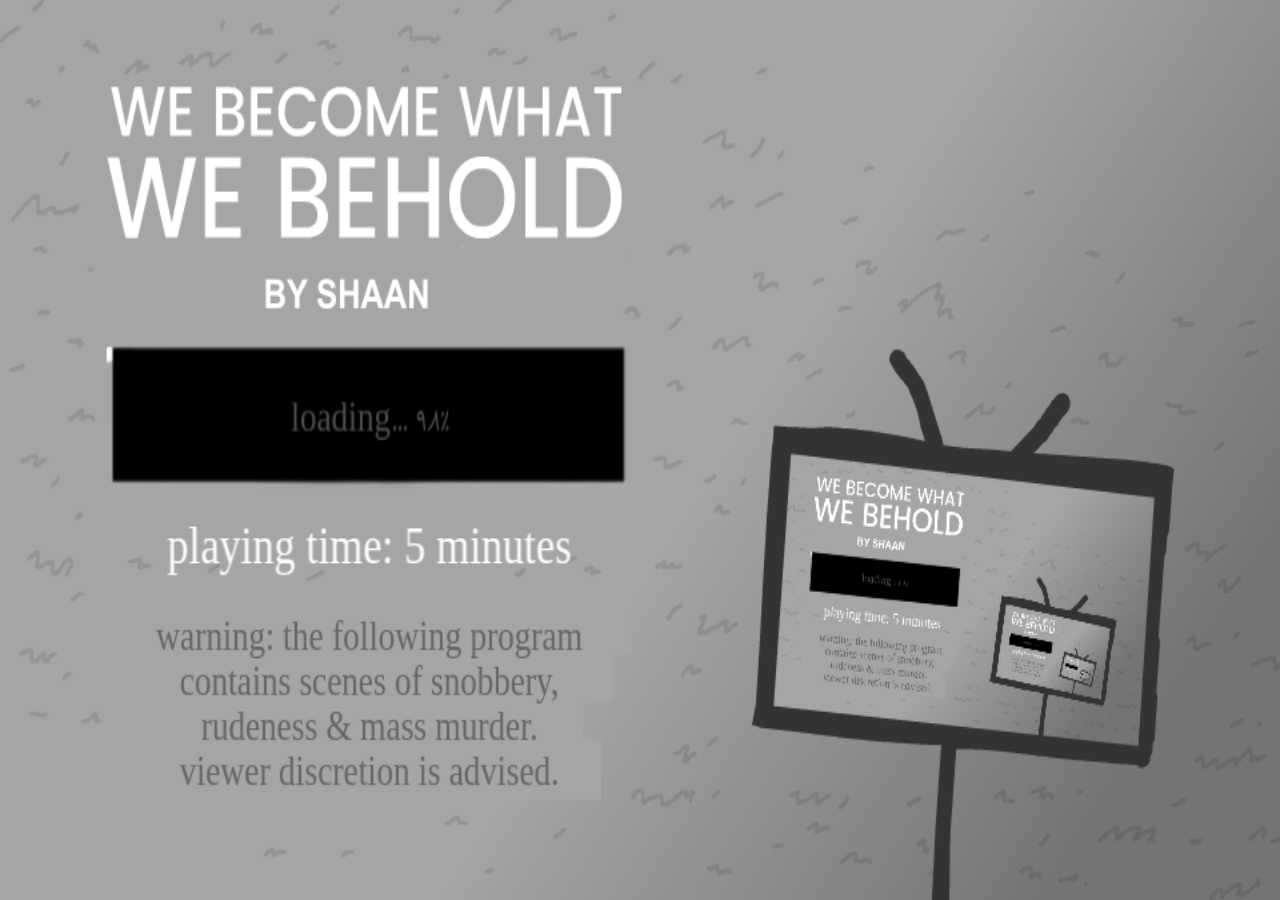
<file: index.html>
﻿<!doctype html>
<html lang="en">
	<head>
		<meta charset="utf-8">
		<meta name="viewport" content="width=device-width, initial-scale=1">
		<title>We become what we behold</title>
		<link rel="icon" type="image/png" href="https://ws.ankomstudios.com/icons/wbwwb/icon.png">
		<link rel="stylesheet" href="css/game.css">
	</head>
	<body>
		<div id="stage"></div>
		<div id="modal_shade"></div>
		<div class="overlay" id="warning">
			<div dir="rtl"> Dad! </div>
			<div dir="rtl">
			your browser doesn't support webgl.<br>
			try a different browser or computer?<br>
			<br>
			Your browser is off! Use another browser or computer!
			</div>
		</div>
		<div class="overlay" id="paused">
			<div>paused</div>
			<div dir="rtl">
			click anywhere to resume<br>
			Click somewhere to return!
			</div>
		</div>

		<!-- External Libraries -->
		<script src="js/lib/pixi.min.js"></script>
		<script src="js/lib/howler.js"></script>
		<script src="js/lib/stats.min.js"></script>
		<script>var createjs = window;</script>
		<script src="js/lib/tweenjs-0.6.2.min.js"></script>
		<script>Ticker.framerate=60; Ticker.paused=true;</script>
		<script src="js/lib/helpers.js"></script>

		<!-- Text Strings -->
		<script src="js/textStrings.js"></script>

		<!-- Core Engine Code -->
		<script src="js/core/Game.js"></script>
		<script src="js/core/SceneManager.js"></script>
		<script src="js/core/Scene.js"></script>

		<!-- Main Game Scene Code -->
		<script src="js/game/World.js"></script>
		<script src="js/game/Camera.js"></script>
		<script src="js/game/Director.js"></script>
		<script src="js/game/Peep.js"></script>
		<script src="js/game/TV.js"></script>
		<script src="js/game/AnimationProp.js"></script>
		<script src="js/game/ScreenShake.js"></script>
		<script src="js/game/ScreenZoomOut.js"></script>
		<script src="js/game/Gore.js"></script>
		<script src="js/game/DeadBody.js"></script>
		<script src="js/game/Blood.js"></script>

		<!-- Peeps -->
		<script src="js/peeps/NormalPeep.js"></script>
		<script src="js/peeps/CrazyPeep.js"></script>
		<script src="js/peeps/NervousPeep.js"></script>
		<script src="js/peeps/SnobbyPeep.js"></script>
		<script src="js/peeps/AngryPeep.js"></script>
		<script src="js/peeps/HatPeep.js"></script>
		<script src="js/peeps/LoverPeep.js"></script>
		<script src="js/peeps/ProtestAnim.js"></script>
		<script src="js/peeps/HelpingAnim.js"></script>
		<script src="js/peeps/HappyWeirdoPeep.js"></script>
		<script src="js/peeps/EvilHatPeep.js"></script>
		<script src="js/peeps/PanicPeep.js"></script>
		<script src="js/peeps/MurderPeep.js"></script>

		<!-- Misc Crap -->
		<script src="js/misc/Candlelight.js"></script>
		<script src="js/misc/LoversWatching.js"></script>
		<script src="js/misc/Cricket.js"></script>
		<script src="js/misc/Cursor.js"></script>

		<!-- Scenes -->
		<script src="js/scenes/Scene_Preloader.js"></script>
		<script src="js/scenes/Scene_Quote.js"></script>
		<script src="js/scenes/Scene_Game.js"></script>
		<script src="js/scenes/Scene_Credits.js"></script>
		<script src="js/scenes/Scene_Post_Credits.js"></script>
		<script src="js/scenes/Scene_Post_Post_Credits.js"></script>
		<script src="js/scenes/Scene_EndPrototype.js"></script>
		<script src="js/scenes/Act_I.js"></script>
		<script src="js/scenes/Act_II.js"></script>
		<script src="js/scenes/Act_III.js"></script>
		<script src="js/scenes/Scene_Meta.js"></script>

		<!-- Game Scripts -->
		<script>
			Game.stats = false;
			window.onload = function(){
				try{
					Game.init();
					//Game.init("Game");
				}catch(e){
					document.getElementById("warning").style.display = "block";
				}
			};
			window.SHARE_TEXT = 'I just played a very scary game right now'
			window.SHARE_URL = "";
		</script>
	</body>
</html>
</file>
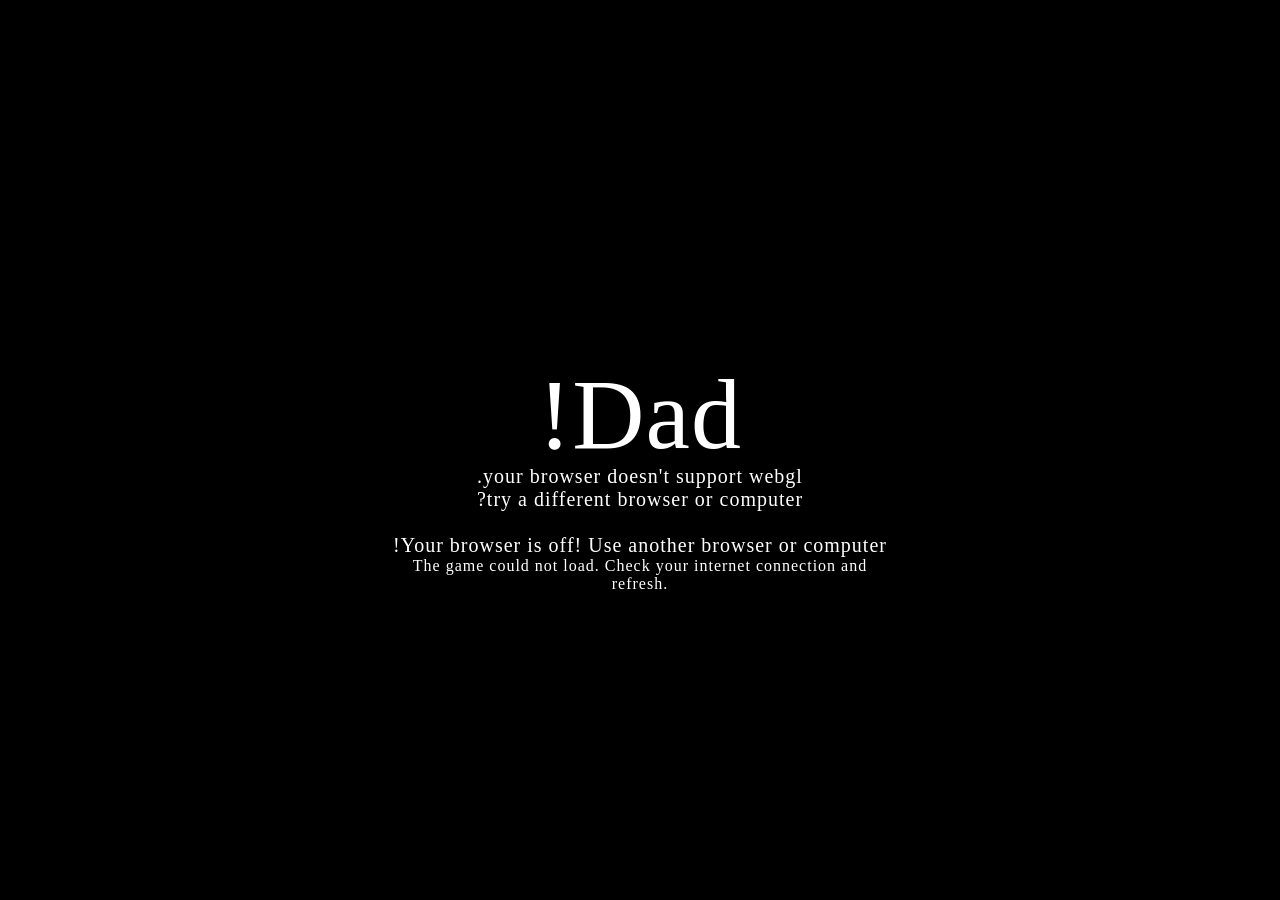
<file: externalBuild/index.html>
<!doctype html>
<html lang="en">
	<head>
		<meta charset="utf-8">
		<meta name="viewport" content="width=device-width, initial-scale=1">
		<base href="https://raw.githubusercontent.com/hatesyndicate/wbwwb/main/">
		<title>We become what we behold</title>
		<link rel="icon" type="image/png" href="https://ws.ankomstudios.com/icons/wbwwb/icon.png">
		<style>
			@font-face {
				font-family: 'Cairo';
				font-style: normal;
				font-weight: 400;
				src: url('https://raw.githubusercontent.com/hatesyndicate/wbwwb/main/css/Cairo-Regular.ttf') format('truetype');
			}

			html, body{
				width: 100%;
				height: 100%;
			}
			body{
				font-family: 'Cairo';
				margin: 0;
				background: #222;
				position:relative;
			}
			#stage{
				background: #000;
				width:100vw;
				height:100vh;
				height:100dvh;
				position:fixed;
				inset:0;
				cursor: none;
			}
			#stage canvas{
				display:block;
				width:100%;
				height:100%;
			}
			.overlay{
				display: none;
				text-align: center;
				color: #fff;
				letter-spacing: 1px;
				width:500px;
				height:170px;
				max-width:calc(100vw - 32px);
				box-sizing:border-box;
				position:absolute;
				margin:auto;
				top:0;
				left:0;
				right:0;
				bottom:0;
			}
			.overlay > div:nth-child(1){
				font-size: 100px;
				line-height: 100px;
			}
			.overlay > div:nth-child(2){
				font-size: 20px;
			}
			#modal_shade{
				display: none;
				background: rgba(0,0,0,0.8);
				width:100vw;
				height:100vh;
				height:100dvh;
				position:fixed;
				inset:0;
				cursor: pointer;
			}
			#paused{
				cursor: pointer;
			}
		</style>
	</head>
	<body>
		<div id="stage"></div>
		<div id="modal_shade"></div>
		<div class="overlay" id="warning">
			<div dir="rtl"> Dad! </div>
			<div dir="rtl">
			your browser doesn't support webgl.<br>
			try a different browser or computer?<br>
			<br>
			Your browser is off! Use another browser or computer!
			</div>
		</div>
		<div class="overlay" id="paused">
			<div>paused</div>
			<div dir="rtl">
			click anywhere to resume<br>
			Click somewhere to return!
			</div>
		</div>

		<script>
			const gameScripts = [
				"js/lib/pixi.min.js",
				"js/lib/howler.js",
				"js/lib/stats.min.js",
				"js/lib/tweenjs-0.6.2.min.js",
				"js/lib/helpers.js",
				"js/textStrings.js",
				"js/core/Game.js",
				"js/core/SceneManager.js",
				"js/core/Scene.js",
				"js/game/World.js",
				"js/game/Camera.js",
				"js/game/Director.js",
				"js/game/Peep.js",
				"js/game/TV.js",
				"js/game/AnimationProp.js",
				"js/game/ScreenShake.js",
				"js/game/ScreenZoomOut.js",
				"js/game/Gore.js",
				"js/game/DeadBody.js",
				"js/game/Blood.js",
				"js/peeps/NormalPeep.js",
				"js/peeps/CrazyPeep.js",
				"js/peeps/NervousPeep.js",
				"js/peeps/SnobbyPeep.js",
				"js/peeps/AngryPeep.js",
				"js/peeps/HatPeep.js",
				"js/peeps/LoverPeep.js",
				"js/peeps/ProtestAnim.js",
				"js/peeps/HelpingAnim.js",
				"js/peeps/HappyWeirdoPeep.js",
				"js/peeps/EvilHatPeep.js",
				"js/peeps/PanicPeep.js",
				"js/peeps/MurderPeep.js",
				"js/misc/Candlelight.js",
				"js/misc/LoversWatching.js",
				"js/misc/Cricket.js",
				"js/misc/Cursor.js",
				"js/scenes/Scene_Preloader.js",
				"js/scenes/Scene_Quote.js",
				"js/scenes/Scene_Game.js",
				"js/scenes/Scene_Credits.js",
				"js/scenes/Scene_Post_Credits.js",
				"js/scenes/Scene_Post_Post_Credits.js",
				"js/scenes/Scene_EndPrototype.js",
				"js/scenes/Act_I.js",
				"js/scenes/Act_II.js",
				"js/scenes/Act_III.js",
				"js/scenes/Scene_Meta.js"
			];

			function loadScript(path) {
				return fetch(new URL(path, document.baseURI))
					.then(function(response) {
						if (!response.ok) {
							throw new Error("HTTP " + response.status + " loading " + path);
						}
						return response.text();
					})
					.then(function(source) {
						return new Promise(function(resolve, reject) {
							var script = document.createElement("script");
							var blobUrl = URL.createObjectURL(new Blob([source], {
								type: "text/javascript"
							}));
							script.onload = function() {
								URL.revokeObjectURL(blobUrl);
								resolve();
							};
							script.onerror = function() {
								URL.revokeObjectURL(blobUrl);
								reject(new Error("Could not execute " + path));
							};
							script.src = blobUrl;
							document.head.appendChild(script);
						});
					});
			}

			function initializeGame() {
				try{
					Game.init();
				}catch(e){
					document.getElementById("warning").style.display = "block";
				}
			}

			window.SHARE_TEXT = 'I just played a very scary game right now'
			window.SHARE_URL = "";

			(async function() {
				try {
					for (var i = 0; i < gameScripts.length; i++) {
						var path = gameScripts[i];
						if (path === "js/lib/tweenjs-0.6.2.min.js") {
							window.createjs = window;
						}
						await loadScript(path);
						if (path === "js/lib/tweenjs-0.6.2.min.js") {
							Ticker.framerate = 60;
							Ticker.paused = true;
						}
					}
					Game.stats = false;
					initializeGame();
				} catch (error) {
					console.error("Unable to load the game from GitHub:", error);
					var warning = document.getElementById("warning");
					warning.style.display = "block";
					var message = document.createElement("div");
					message.textContent = "The game could not load. Check your internet connection and refresh.";
					warning.appendChild(message);
				}
			})();
		</script>
	</body>
</html>
</file>
<file: css/game.css>
@font-face {
	font-family: 'Cairo';
	font-style: normal;
	font-weight: 400;
	src: url('Cairo-Regular.ttf') format('truetype');
}

html, body{
	width: 100%;
	height: 100%;
}
body{
	font-family: 'Cairo';
	margin: 0;
	background: #222;
	position:relative;
}
#stage{
	background: #000;
	width:100vw;
	height:100vh;
	height:100dvh;
	position:fixed;
	inset:0;
	cursor: none;
}
#stage canvas{
	display:block;
	width:100%;
	height:100%;
}
.overlay{

	display: none;

	text-align: center;
	color: #fff;
	letter-spacing: 1px;

	width:500px; height:170px;
	max-width:calc(100vw - 32px);
	box-sizing:border-box;

	position:absolute;
	margin:auto;
	top:0; left:0; right:0; bottom:0;

}
.overlay > div:nth-child(1){
	font-size: 100px;
	line-height: 100px;
}
.overlay > div:nth-child(2){
	font-size: 20px;
}
#modal_shade{
	display: none;
	background: rgba(0,0,0,0.8);
	width:100vw;
	height:100vh;
	height:100dvh;
	position:fixed;
	inset:0;
	cursor: pointer;
}
#paused{
	cursor: pointer;
}
</file>
